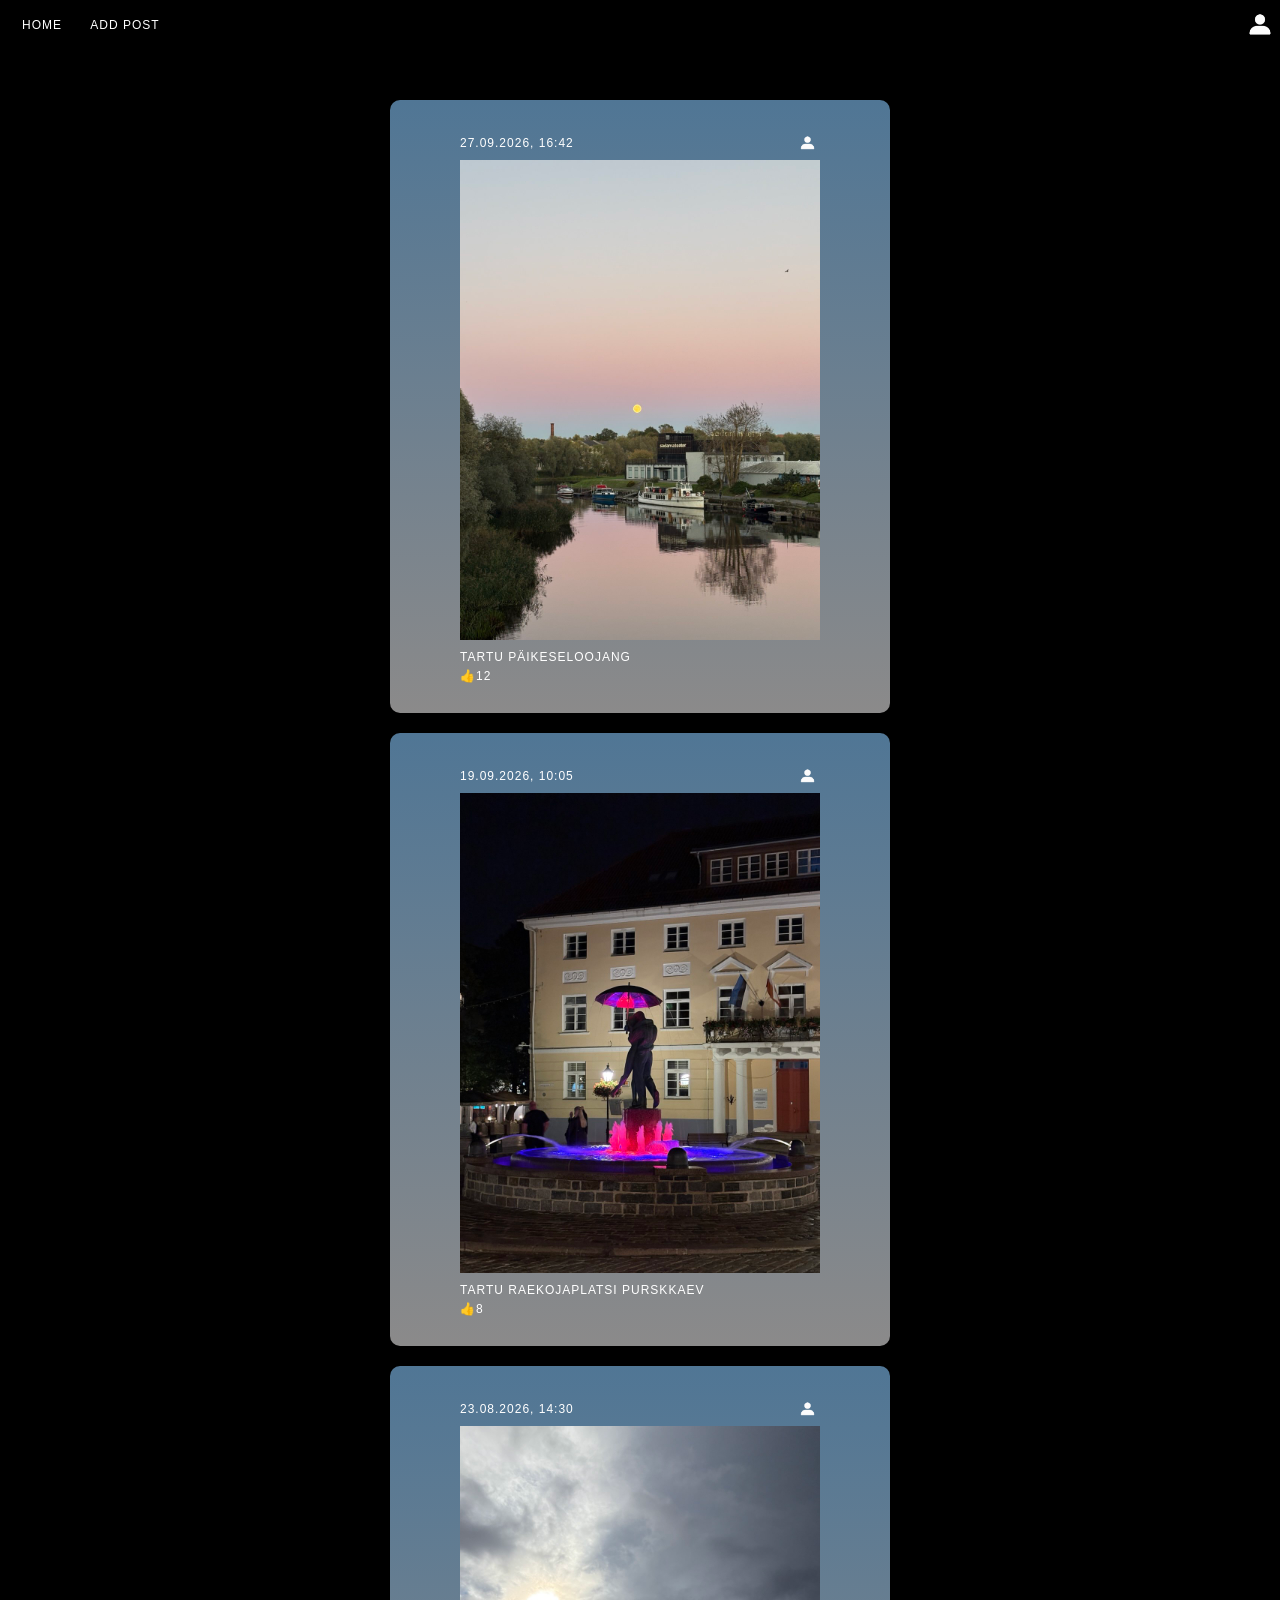
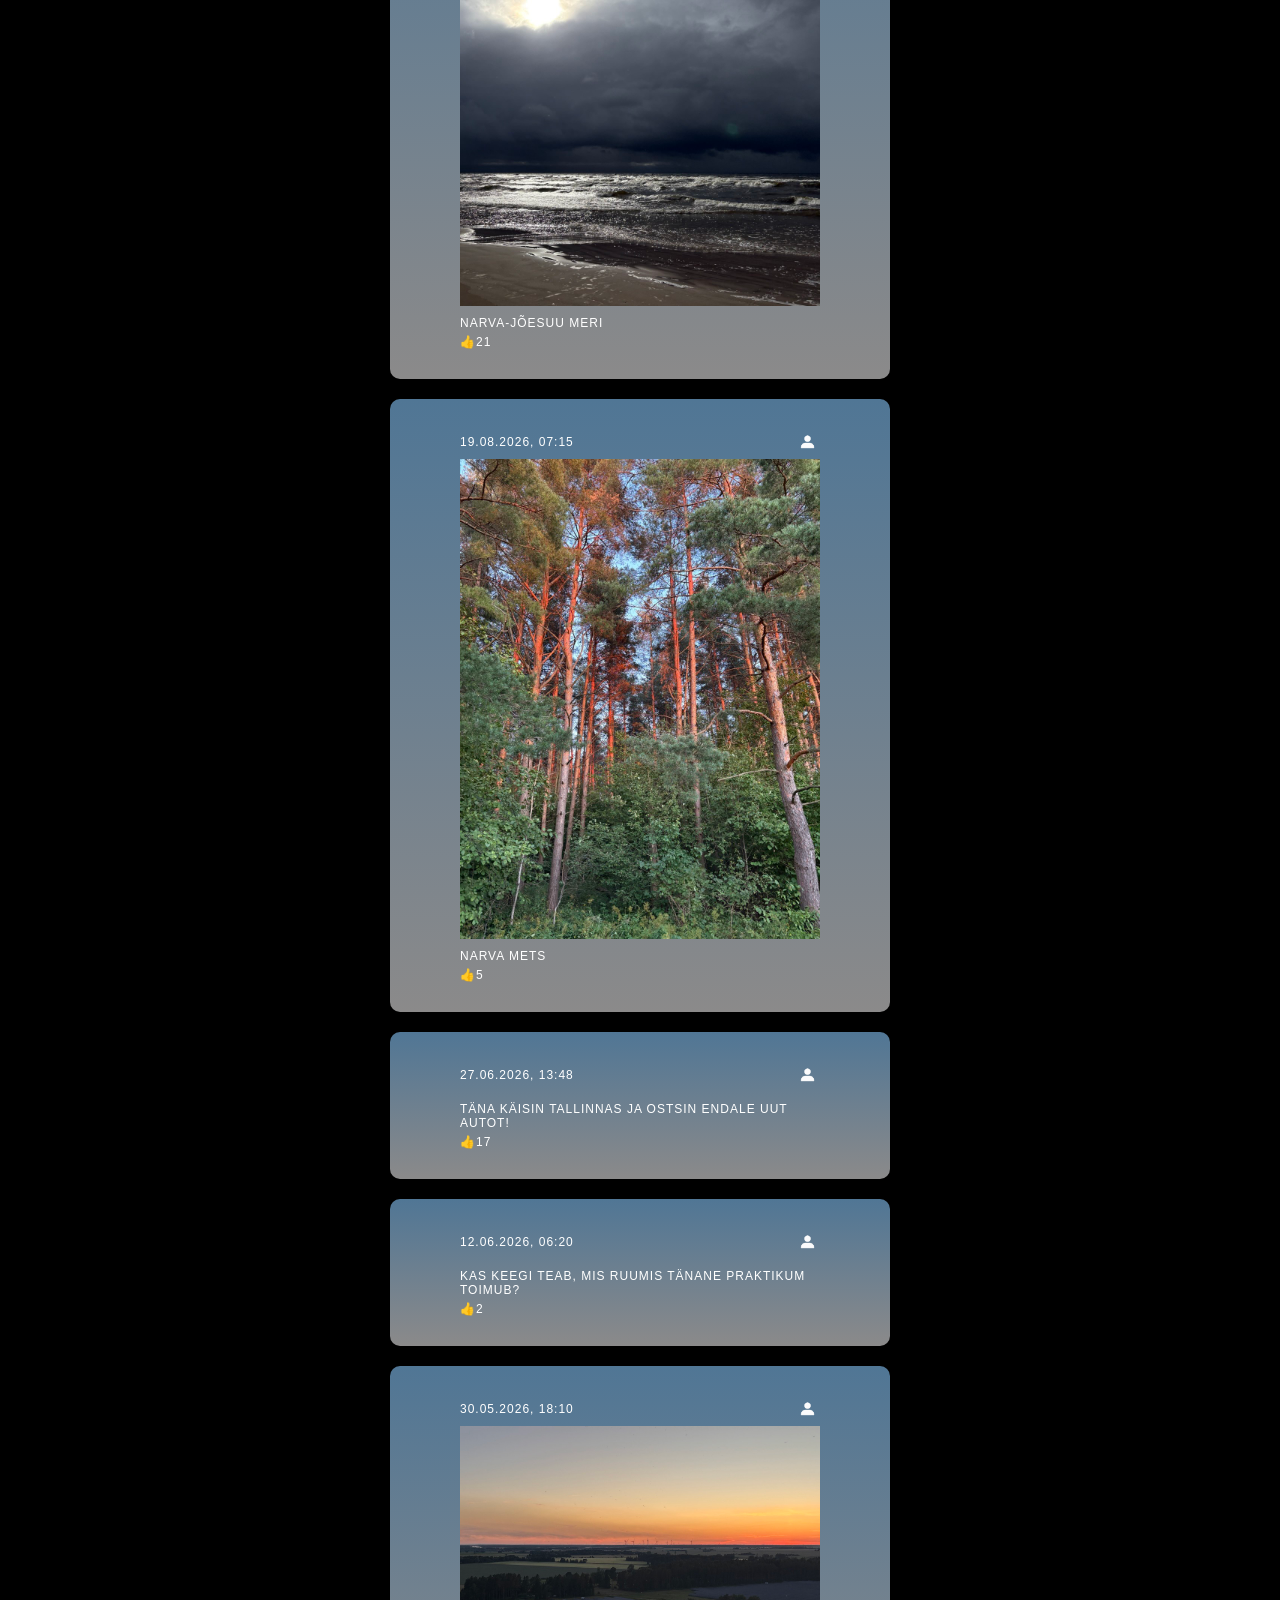
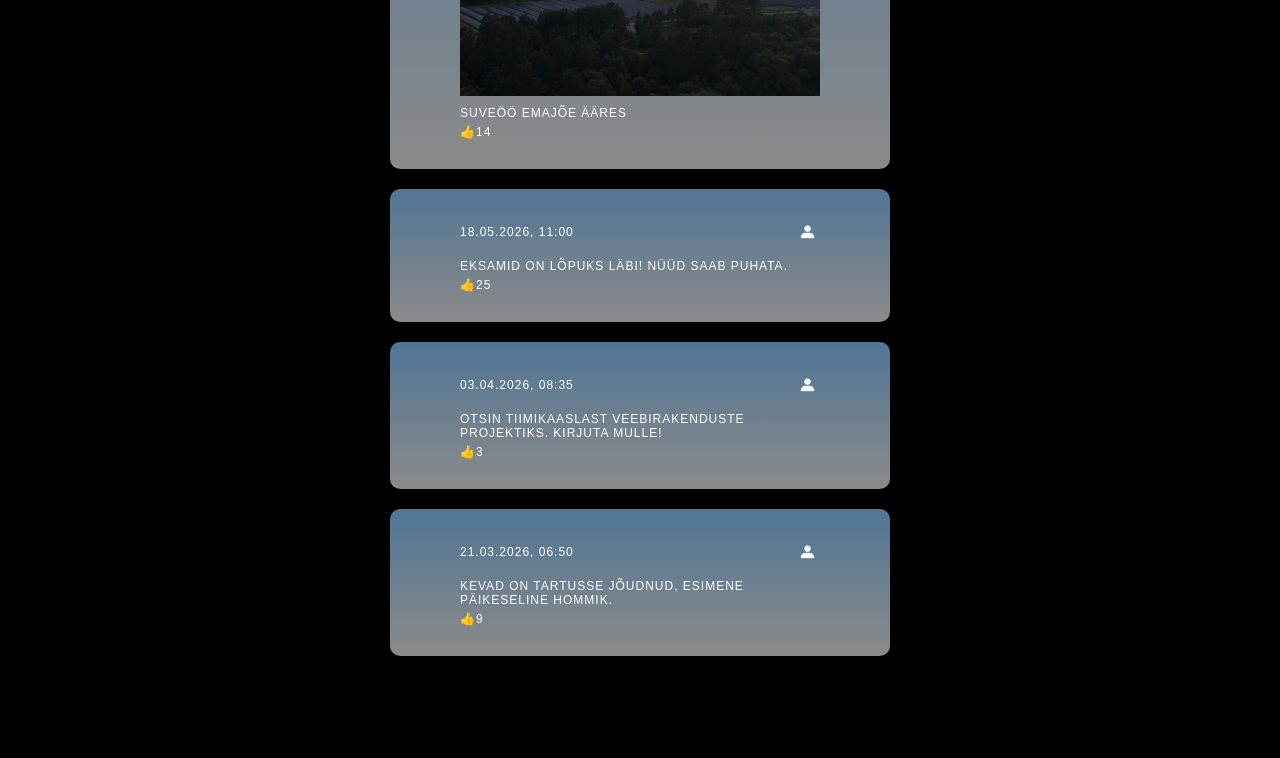
<file: index.html>
<!DOCTYPE html>
<html lang="en">

<head>
    <meta charset="UTF-8">
    <meta name="viewport" content="width=device-width, initial-scale=1.0">
    <title>Home</title>
    <link rel="stylesheet" href="style.css">
    <script src="script.js" defer></script>
</head>

<body>

    <header class="header">
        <nav>
            <a href="index.html">Home</a>
            <a href="addPost.html">Add Post</a>
        </nav>
        <div class="profile">
           <button type="button"  id="profBtn"><img src="images/avatarw.png" alt="Profile"></button>  
           <div class="info-box" id="infBox" hidden>
            <p>Denis</p>
            <p>justfortest@mgail.com</p>
            <a href="login.html">Logout</a>
           </div>
        </div>
       
    </header>

    <main id="posts">

    </main>

    <footer>
    </footer>

</body>

</html>
</file>
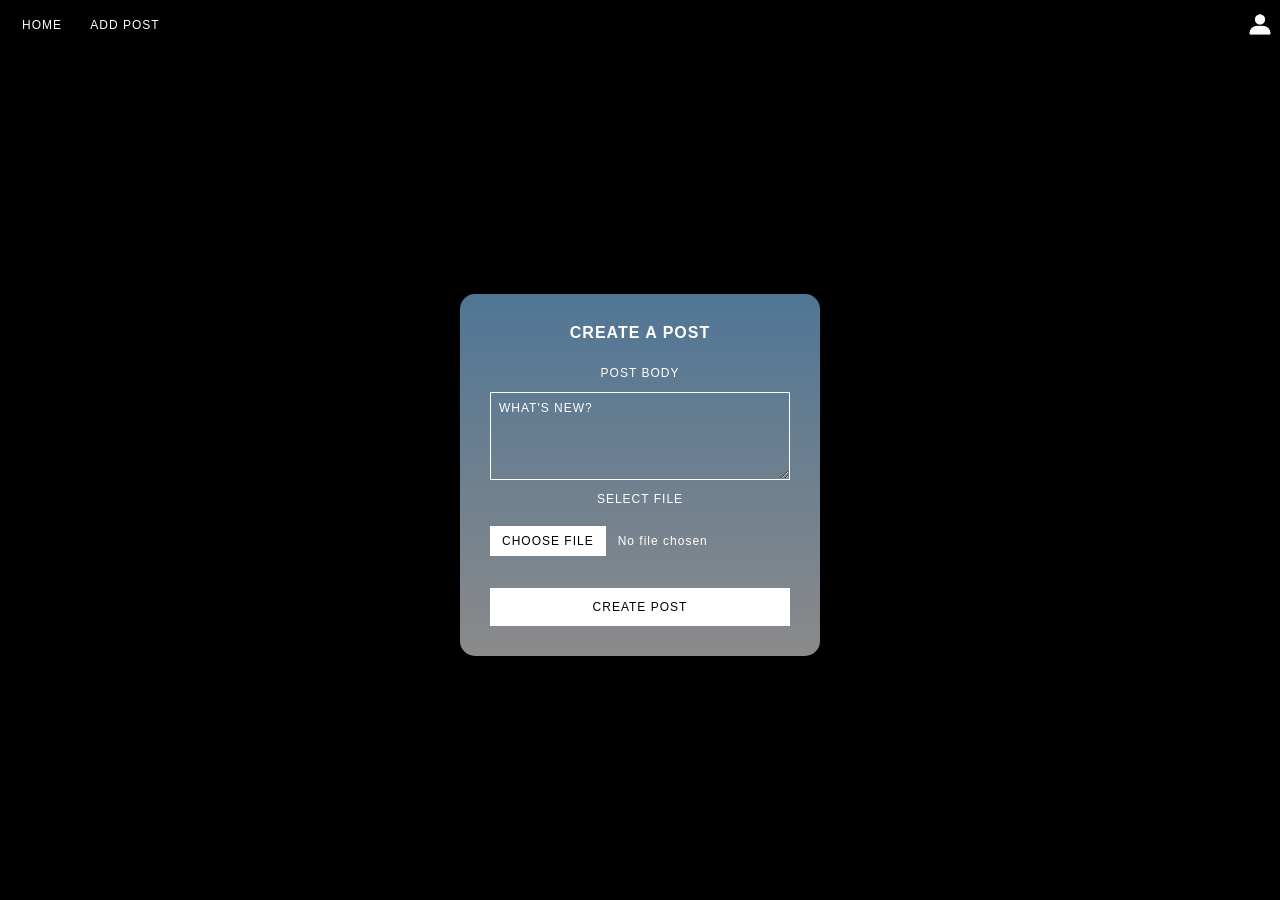
<file: addPost.html>
<!DOCTYPE html>
<html lang="en">

<head>
    <meta charset="UTF-8">
    <meta name="viewport" content="width=device-width, initial-scale=1.0">
    <title>PostIt - Add post</title>
    <link rel="stylesheet" href="style.css">
    <script src="script.js" defer></script>
</head>

<body class="frame">
    <header>
        <nav>
            <a href="index.html">Home</a>
            <a href="addPost.html">Add Post</a>
        </nav>
        <div class="profile">
            <button type="button" id="profBtn"><img src="images/avatarw.png" alt="Profile"></button>
            <div class="info-box" id="infBox" hidden>
                <p>Denis</p>
                <p>justfortest@mgail.com</p>
                <a href="login.html">Logout</a>
            </div>
        </div>
    </header>
    <main>
        <form action="index.html" method="get">
            <h1>Create a post</h1>

            <label for="postBody">Post body</label>
            <textarea id="postBody" name="postBody" rows="5" placeholder="What's new?" required></textarea>

            <label for="postImage">Select file</label>
            <input type="file" id="postImage" name="postImage" accept="image/*">

            <button type="submit">Create post</button>
        </form>
    </main>
</body>

</html>
</file>
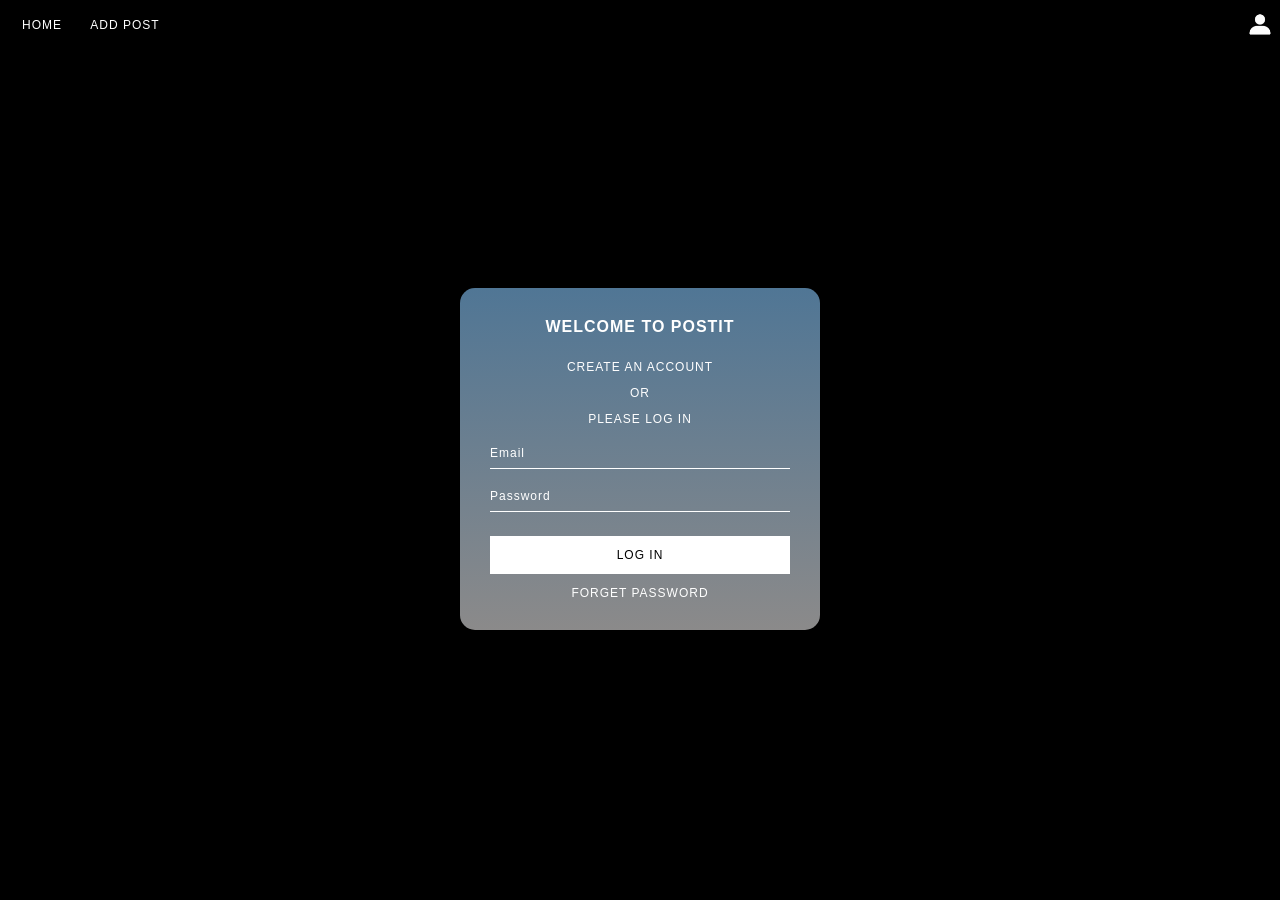
<file: login.html>
<!DOCTYPE html>

<html lang="en">

<head>

    <meta charset="UTF-8">
    <meta name="viewport" content="width=device-width, initial-scale=1">
    <title>PostIt-Login</title>
    <link rel="stylesheet" href="style.css">
    <script src="script.js" defer></script>


</head>

<body class="frame">
    <header>

        <nav>

            <a href="index.html">Home</a>
            <a href="addPost.html">Add Post</a>



        </nav>
        <div class="profile">
           <button type="button"  id="profBtn"><img src="images/avatarw.png" alt="Profile"></button>
           <div class="info-box" id="infBox" hidden>
            <p>Denis</p>
            <p>justfortest@mgail.com</p>
            <a href="login.html">Logout</a>
        </div>
        </div>

    </header>

    <main>
        <form action="index.html">
            <h1>Welcome to PostIt</h1>
            <a href="#">Create an account</a>
            <p>or</p>
            <p>Please log in</p>
            <input type="email" placeholder="Email" required>
            <input type="password" placeholder="Password" required>
            <button type="submit">Log in</button>
            <a href="#">Forget password</a>
        </form>
    </main>

    <footer>
    </footer>

</body>

</html>
</file>
<file: style.css>
/* ==================== BASE ==================== */
body {
    margin: 0; /* removes default space around the page */
    background-color: black;
    color: white;
    font-family: Helvetica, Arial, sans-serif;
    font-size: 12px;
    text-transform: uppercase;
    letter-spacing: 1px;
    min-height: 100vh; /* minimum height is the full screen */

    display: flex;  /* allows positioning child elements with Flexbox */
    flex-direction: column; /* places child elements vertically */
}

a {
    color: white; 
    text-decoration: none; /* removes link underline */
}


/* ==================== HEADER ==================== */
header {
    display: flex;
    justify-content: space-between; /* puts child elements at opposite sides */
    align-items: center; /* centers child elements vertically */

    height: 50px;
    padding: 0 0px; /* 0 top/bottom, 20px left/right */
    margin-left: 10px;
}

/* CHILD SELECTOR */
header > div > button > img {/* selects only an img directly inside header */
    width: 40px;
    height: 40px;
    border-radius: 50%;
    object-fit: cover; /* fills the area without stretching the image */
}

/* avatar button without white background */
header > div > button {
    background-color: transparent;
    width: auto;
    padding: 0;
}

header > div > button:hover {
    background-color: transparent;
}




/* wrapper = reference point for the menu */
.profile {
    position: relative;
}

/* dropdown menu hangs over the page under the avatar */
.info-box {
    position: absolute;
    top: 45px;      /* just below the 40px avatar */
    right: 0;       /* aligned with the right edge of the avatar */

    background: linear-gradient(
        to bottom,
        rgb(80, 118, 149),
        rgb(139, 138, 138)
    );              /* same gradient as posts */
    padding: 12px 16px;   /* 12px top/bottom, 16px left/right */
    border-radius: 10px;  /* rounded corners like posts */
    white-space: nowrap;  /* email stays on one line */
}

/* DESCENDANT SELECTOR */
nav a { /* selects all links inside nav */
    padding: 10px 12px;
}

/* PSEUDO-CLASS */
nav a:hover { /* applies when the mouse is over a navigation link */
    background: linear-gradient(
        to right,
        rgb(80, 118, 149),
        #111111
    );
    color: black;
}


/* ==================== MAIN ==================== */
main {
    display: flex;
    flex-direction: column;
    align-items: center; /* centers elements horizontally because direction is column */
    justify-content: center; /* centers elements vertically */

    padding: 50px 16px;
    flex: 1; /* takes the remaining available space */
}


/* ==================== FORM ==================== */
form {
    display: flex;
    flex-direction: column;
    align-items: center;

    gap: 12px; /* space between child elements */
    width: 280px;
}

form h1 {
    font-size: 16px;
    margin: 0 0 12px 0; /* only 12px margin at the bottom */
}

form p {
    margin: 0;
}

/* GENERAL SIBLING SELECTOR */
h1 ~ a:hover { /* selects hovered links after h1 with the same parent */
    text-decoration: underline;
}


/* ==================== INPUT ==================== */
input {
    width: 100%;
    padding: 8px 0;

    background: transparent; /* shows the background behind the input */
    border: none;
    border-bottom: 1px solid white;

    color: white;
    font: inherit; /* uses the font settings of the parent element */
    letter-spacing: inherit;
}

input:focus { /* applies when the user clicks into the input */
    outline: none;
    border-bottom-color: white;
}

input::placeholder { /* styles the placeholder text */
    color: white;
}


/* ==================== BUTTON ==================== */
button {
    width: 100%;
    padding: 12px;

    background-color: white;
    color: black;
    border: none;

    font: inherit;
    letter-spacing: inherit;
    text-transform: uppercase;

    cursor: pointer; /* shows hand cursor when hovering */
}

button:hover {
    background-color: white;
}

/* ADJACENT SIBLING SELECTOR */
input + button { /* selects a button directly after an input */
    margin-top: 12px;
}


/* ==================== ADD POST ==================== */
textarea {
    width: 100%;
    box-sizing: border-box; /* keeps padding and border inside the set width */
    padding: 8px;

    background: transparent;
    border: 1px solid white;
    color: white;

    font: inherit;
    letter-spacing: inherit;
    text-transform: inherit;

    resize: vertical; /* allows resizing only vertically */
}

/* PSEUDO-ELEMENT */
textarea::placeholder { /* styles the placeholder text */
    color: white;
    opacity: 1; /* makes placeholder fully visible */
}

textarea:focus {
    outline: none;
    border-color: white;
}

input[type="file"] { /* selects only file inputs */
    border-bottom: none;
}

input[type="file"]::file-selector-button { /* styles the Choose File button */
    background: white;
    color: black;
    border: none;

    padding: 8px 12px;
    margin-right: 12px;

    font: inherit;
    text-transform: uppercase;
    letter-spacing: inherit;

    cursor: pointer;
}


/* ==================== FRAME ==================== */
.frame form { /* selects a form inside an element with class frame */
    width: 300px;
    padding: 30px;

    background: linear-gradient(
        to bottom,
        rgb(80, 118, 149),
        rgb(139, 138, 138)
    );

    border-radius: 15px; /* rounds the corners */
}


/* ==================== POSTS ==================== */
.post {
    width: 500px;
    max-width: 100%; /* prevents the post from being wider than the screen */
    padding: 30px;
    box-sizing: border-box;

    display: flex;
    flex-direction: column;
    align-items: center;

    background: linear-gradient(
        to bottom,
        rgb(80, 118, 149),
        rgb(139, 138, 138)
    );

    border-radius: 10px;
    margin-bottom: 20px;
}


/* Avatar and date above the photo */
.post-header {
    width: 360px;
    max-width: 100%;

    display: flex;
    justify-content: space-between; /* avatar left, date right */
    align-items: center;

    margin-bottom: 5px;
}


/* Small profile image */
.avatar {
    width: 25px;
    height: 25px;

    border-radius: 50%;
    object-fit: cover;
}


/* Date */
.date {
    margin: 0;
}


/* Main post image */
.post-image {
    width: 360px;
    max-width: 100%; /* makes the image fit on smaller screens */
    height: auto; /* keeps the original image proportions */

    display: block;
}


/* Place name */
.place {
    width: 360px;
    max-width: 100%;
    margin: 10px 0 0 0; /* 10px only above the text */
}


/* Like */
.like {
    width: 360px;
    max-width: 100%;
    margin: 5px 0 0 0; /* 5px only above the like */
}


/* ==================== FOOTER ==================== */
footer {
    padding: 16px 36px;
    text-align: center;
}
</file>
